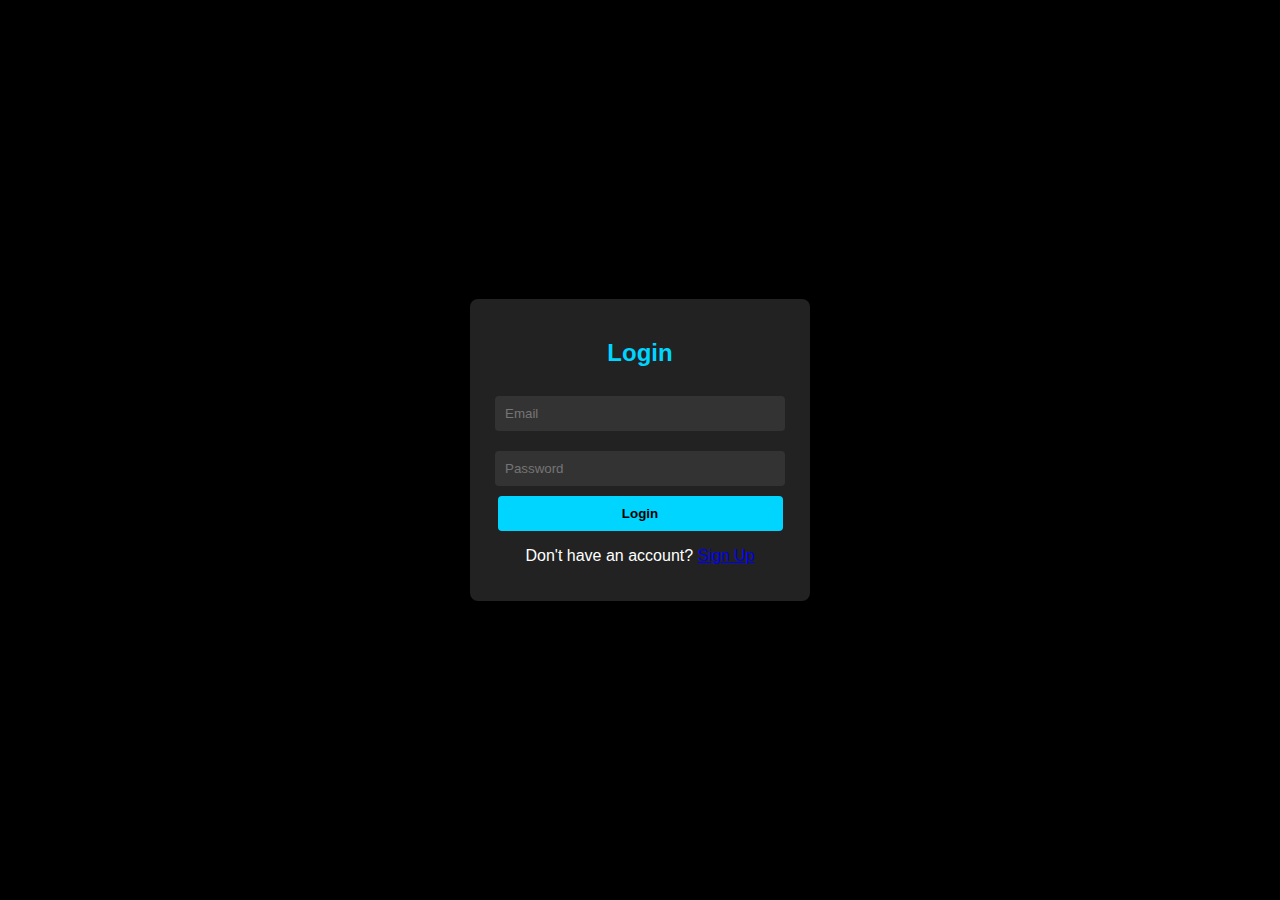
<file: index.html>
<!DOCTYPE html>
<html lang="en">
<head>
    <meta charset="UTF-8">
    <meta name="viewport" content="width=device-width, initial-scale=1.0">
    <title>Login</title>
    <link rel="stylesheet" href="style.css">
</head>
<body>
    <div class="container">
        <h2>Login</h2>
        <form id="loginForm" action="login.php" method="POST">
            <input type="email" placeholder="Email" name="email" required>
            <input type="password" placeholder="Password" name="password" required>
            <button type="submit">Login</button>
        </form>
        <p>Don't have an account? <a href="signup.html">Sign Up</a></p>
    </div>
</body>
</html>
</file>
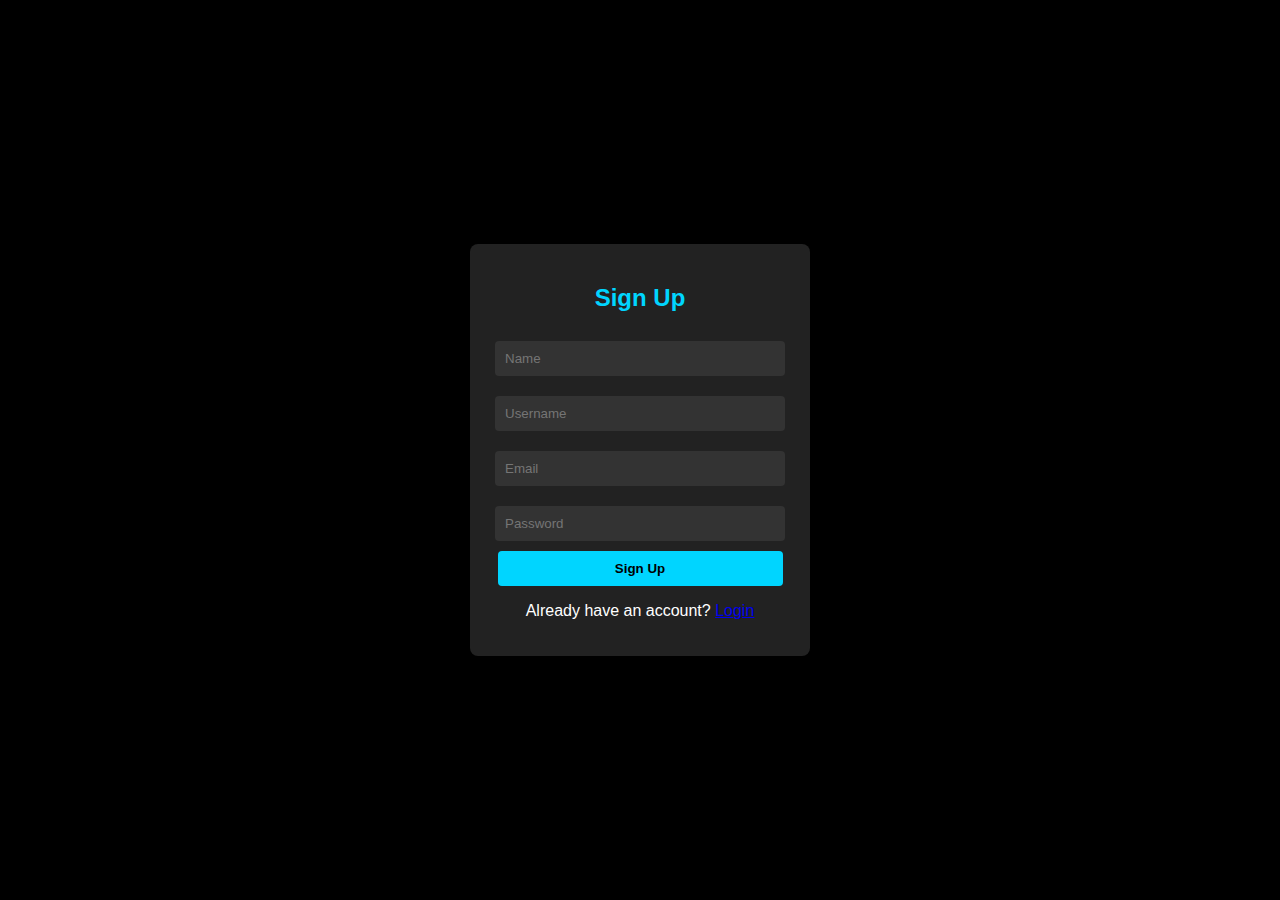
<file: signup.html>
<!DOCTYPE html>
<html lang="en">
<head>
    <meta charset="UTF-8">
    <meta name="viewport" content="width=device-width, initial-scale=1.0">
    <title>Sign Up</title>
    <link rel="stylesheet" href="style.css">
</head>
<body>
    <div class="container">
        <h2>Sign Up</h2>
        <form id="signupForm" action="signup.php" method="POST">
            <input type="text" placeholder="Name" name="name" required>
            <input type="text" placeholder="Username" name="username" required>
            <input type="email" placeholder="Email" name="email" required>
            <input type="password" placeholder="Password" name="password" required>
            <button type="submit">Sign Up</button>
        </form>
        <p>Already have an account? <a href="index.html">Login</a></p>
    </div>
</body>
</html>
</file>
<file: style.css>
body {
    font-family: Arial, sans-serif;
    background: #000;
    color: white;
    display: flex;
    justify-content: center;
    align-items: center;
    height: 100vh;
    margin: 0;
}

.container {
    background: #222;
    padding: 20px;
    border-radius: 8px;
    box-shadow: 0 4px 8px rgba(0,0,0,0.5);
    width: 300px;
    text-align: center;
}

h2 {
    color: #00d5ff;
}

input {
    width: 90%;
    padding: 10px;
    margin: 10px 0;
    border: none;
    border-radius: 4px;
    background: #333;
    color: white;
}

button {
    width: 95%;
    padding: 10px;
    background: #00d5ff;
    color: black;
    border: none;
    border-radius: 4px;
    cursor: pointer;
    font-weight: bold;
}

button:hover {
    background: #00b0d4;
    color: white;
}
</file>
